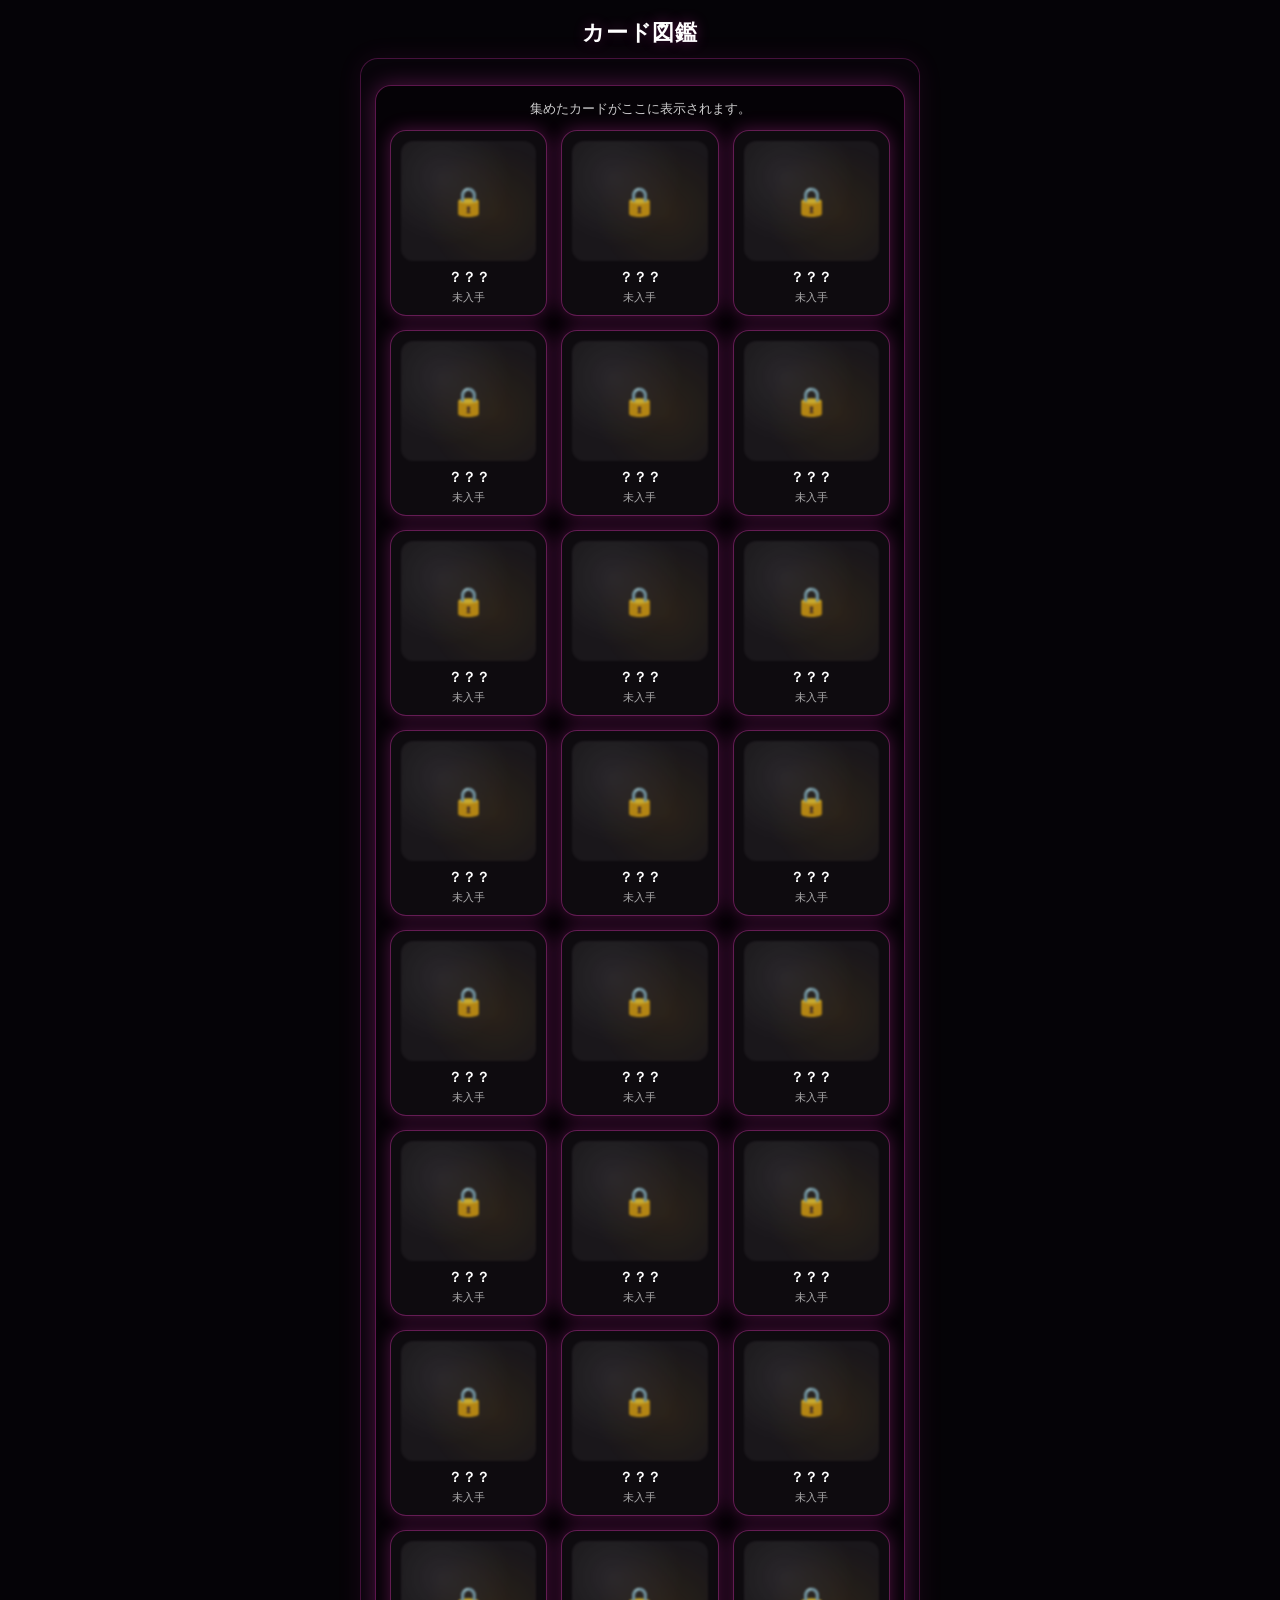
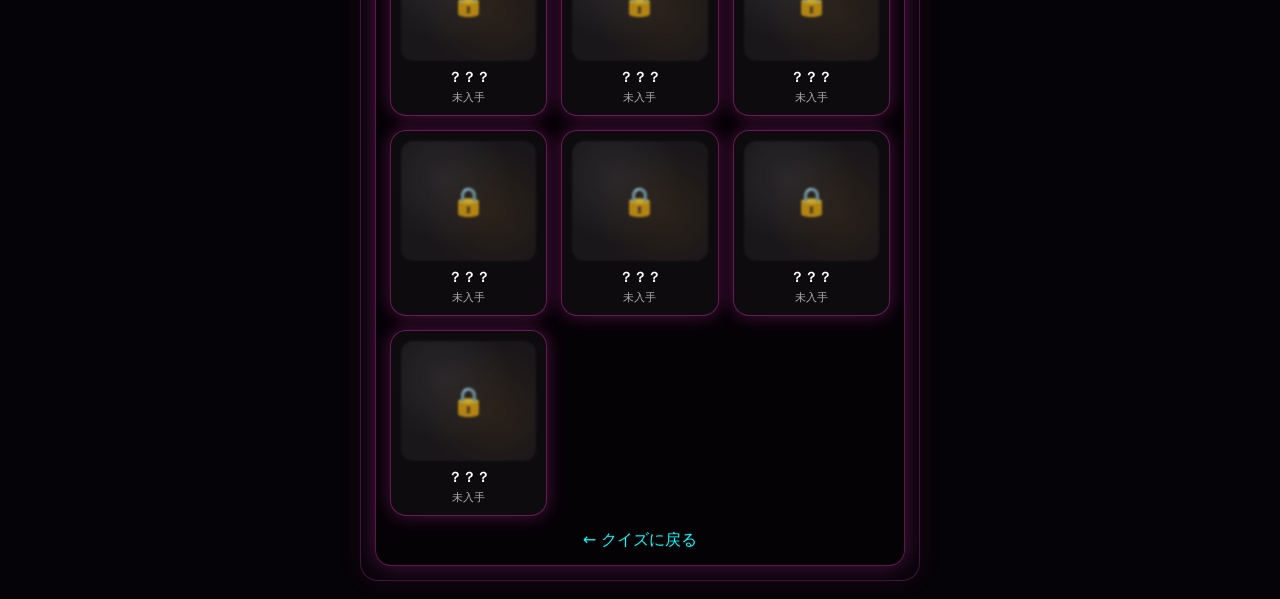
<file: collection.html>
<!DOCTYPE html>
<html lang="ja">
<head>
  <meta charset="UTF-8" />
  <meta name="viewport" content="width=device-width,initial-scale=1.0" />
  <title>カード図鑑</title>
  <link rel="stylesheet" href="./styles.css" />
</head>

<body>
  <h1>カード図鑑</h1>

  <div class="panel">
    <div class="panel-inner">

      <p style="opacity:.8;font-size:13px;margin:0 0 10px;">
        集めたカードがここに表示されます。
      </p>

      

      <!-- カード一覧 -->
      <div id="cardGrid" class="card-grid"></div>

      <!-- 戻るリンク -->
      <div style="margin-top:14px;">
        <a href="./index.html" style="color:#00ffff;text-decoration:none;">
          ← クイズに戻る
        </a>
      </div>

    </div>
  </div>

  <!-- 必ずこの順番で読み込む -->
  <script src="./csv.js"></script>
  <script src="./collection.js"></script>
</body>
</html>
</file>
<file: styles.css>
:root {
  /* ===== Background ===== */
  --bg0: #050405;   /* メイン背景（ほぼ黒） */
  --bg1: #0c0907;   /* パネル・カード用 */

  /* ===== Accent (Amber) ===== */
  --accent1: #ffb300; /* メインアンバー */
  --accent2: #ff8f00; /* 濃いアンバー */

  /* ===== Text ===== */
  --text: #ffffff;
  --text-sub: rgba(255,255,255,0.65);

  /* ===== Glow ===== */
  --glow: rgba(255,179,0,0.22);
  --glow-strong: rgba(255,179,0,0.45);

  /* ===== Border ===== */
  --border: rgba(255,179,0,0.35);
}


/* ===== Global image safety (prevents full-size blowups) ===== */
img{
  max-width:100%;
  height:auto;
  display:block;
}

*{ box-sizing:border-box; }
body{
  margin:0;
  font-family: "Segoe UI", system-ui, -apple-system, sans-serif;
  background: radial-gradient(1200px 700px at 50% 0%,
    rgba(255,179,0,0.06) 0%,
    rgba(0,0,0,0) 45%
  ), linear-gradient(180deg, var(--bg1), var(--bg0));
  color:#fff;
  text-align:center;
  -webkit-tap-highlight-color: transparent;
}

h1{
  margin:18px 0 10px;
  font-size:22px;
  letter-spacing:0.03em;
  text-shadow: 0 0 14px var(--glow);
}

.panel{
  width: 92%;
  max-width: 560px;
  margin: 0 auto 18px;
  border-radius: 18px;
  background: linear-gradient(180deg, rgba(255,255,255,0.06), rgba(255,255,255,0.03));
  border: 1px solid rgba(255,255,255,0.08);
  box-shadow:
    0 18px 40px rgba(0,0,0,0.55),
    inset 0 0 0 1px rgba(255,179,0,0.08);
  padding: 14px;
  position: relative;
  overflow: hidden;
}

/* ✅BGMボタンが横に伸びないよう、metaを固定レイアウトに */
#meta{
  display:flex;
  justify-content:space-between;
  align-items:flex-start;
  gap:12px;
  font-size:14px;
}

#metaLeft{
  display:flex;
  flex-direction:column;
  gap:6px;
  align-items:flex-start;
  flex: 1 1 auto;
  min-width: 0;
}

.mode-pill{
  display:inline-flex;
  align-items:center;
  justify-content:center;
  padding: 6px 10px;
  border-radius: 999px;
  border: 1px solid var(--border);
  background: rgba(0,0,0,0.30);
  box-shadow: 0 0 14px var(--glow);
  font-size: 12px;
  opacity: .95;
}

.panel-inner{
  border-radius: 16px;
  background: rgba(0,0,0,0.35);
  border: 1px solid var(--border);
  box-shadow: 0 0 22px var(--glow);
  padding: 14px;
  margin-top: 12px;
}

/* ✅ボタンが幅100%化しない/改行しない/伸びない */
.pill{
  flex: 0 0 auto;
  display: inline-flex;
  align-items: center;
  justify-content: center;
  white-space: nowrap;

  padding: 8px 14px;
  border-radius: 999px;
  border: 1px solid var(--border);
  background: rgba(0,0,0,0.35);
  color:#fff;
  box-shadow: 0 0 14px var(--glow);
  cursor:pointer;
}

.pill.on{
  border-color: var(--border);
  box-shadow: 0 0 18px var(--glow-strong);
}

.bgm-btn{
  width: 140px;
  max-width: 60vw;
  height: 44px;
  border-radius: 14px;
}

.question{
  font-size:18px;
  line-height:1.65;
  text-align:left;
  word-break: break-word;
}

.subline{
  margin-top: 8px;
  text-align:left;
  font-size: 12px;
  opacity: 0.75;
}

.q-gap{
  height: 12px;
}

.hl{
  color: #ffe66b;
  text-shadow:
    0 0 8px rgba(255, 230, 107, 0.75),
    0 0 16px rgba(255, 230, 107, 0.35);
  font-weight: 800;
}

#meterArea{
  text-align:left;
}

#meterText{
  display:flex;
  justify-content:space-between;
  gap:10px;
  font-size: 13px;
  margin-bottom: 10px;
  opacity: 0.92;
}

#meterOuter{
  width:100%;
  height: 22px;
  border-radius: 999px;
  background: rgba(255,255,255,0.07);
  overflow:hidden;
  border: 1px solid rgba(255,255,255,0.10);
}

#meterInner{
  height:100%;
  width:0%;
  border-radius: 999px;
  background: linear-gradient(90deg, rgba(255,179,0,0.75), rgba(255,143,0,0.35));
  box-shadow: 0 0 18px var(--glow);
  transition: width 220ms ease;
}

/* =====================================================
   ✅ TIMER BAR (Graphical remaining time)
   ===================================================== */
.timer-wrap{
  margin-top: 10px;
}

.timer-head{
  display:flex;
  justify-content:space-between;
  align-items:center;
  gap: 10px;
  margin-bottom: 8px;
  font-size: 12px;
  opacity: 0.92;
  letter-spacing: .06em;
}

.timer-title{
  opacity: .78;
}

.timer-text{
  font-variant-numeric: tabular-nums;
  opacity: .88;
}

.timer-outer{
  width:100%;
  height: 16px;
  border-radius: 999px;
  background: rgba(255,255,255,0.06);
  overflow:hidden;
  border: 1px solid var(--border);
  box-shadow: inset 0 0 0 1px rgba(255,255,255,0.03);
}

.timer-inner{
  height:100%;
  width:100%;
  border-radius: 999px;
  background: linear-gradient(90deg, rgba(255,179,0,0.75), rgba(255,143,0,0.35));
  box-shadow: 0 0 18px var(--glow);
  transition: width 120ms linear;
}

/* 残り5秒：軽い発光（SE無し） */
.timer-outer.warn{
  border-color: var(--border);
  box-shadow:
    0 0 18px var(--glow),
    0 0 40px rgba(255,179,0,0.10);
}

/* =====================================================
   ✅ TIME UP only: faint noise scanline
   （CSS 1ブロックで軽量に）
   ===================================================== */
#quiz.timeup-scan::after{
  content:"";
  position:absolute;
  inset:-40%;
  pointer-events:none;

  /* ✅見えやすさ優先：走査線＋薄いノイズ */
  background:
    repeating-linear-gradient(
      to bottom,
      rgba(255,255,255,0.12) 0px,
      rgba(255,255,255,0.12) 2px,
      rgba(0,0,0,0) 4px,
      rgba(0,0,0,0) 9px
    ),
    linear-gradient(
      90deg,
      rgba(255,255,255,0.03),
      rgba(255,179,0,0.06),
      rgba(255,255,255,0.03)
    );

  opacity: 0;
  mix-blend-mode: screen;
  filter: contrast(125%) brightness(110%);
  transform: translateY(-18px);
  animation: timeUpScan 900ms ease-out forwards;
}

@keyframes timeUpScan{
  0%   { opacity: 0;    transform: translateY(-22px); }
  18%  { opacity: 0.55; transform: translateY(-6px);  }
  55%  { opacity: 0.38; transform: translateY(10px);  }
  100% { opacity: 0;    transform: translateY(26px);  }
}


/* =====================================================
   ✅ status glitch (TIME UP時に一瞬だけ)
   ===================================================== */
@keyframes statusGlitch {
  0%   { transform: translate(0,0); text-shadow: none; opacity: 0.95; }
  15%  { text-shadow: 1px 0 rgba(255,179,0,0.55), -1px 0 rgba(255,255,255,0.25); }
  35%  { text-shadow: -1px 0 rgba(255,179,0,0.55), 1px 0 rgba(255,255,255,0.25); }
  60%  { text-shadow: 0 0 14px rgba(255,179,0,0.20); }
  100% { transform: translate(0,0); text-shadow: none; opacity: 0.95; }
}

.status.glitch{
  animation: statusGlitch 420ms ease-out;
}

#choicesArea{
  margin-top: 14px;
}

.choice{
  width: 100%;
  margin: 10px 0;
  padding: 16px 14px;
  border-radius: 18px;
  border: 1px solid var(--border);
  background: rgba(255,255,255,0.04);
  color:#fff;
  font-size: 18px;
  text-align:left;
  cursor:pointer;
  box-shadow: 0 0 18px var(--glow), inset 0 0 0 1px rgba(255,255,255,0.04);
  transition: transform 80ms ease, box-shadow 120ms ease, border-color 120ms ease;
}

.choice:active{
  transform: scale(0.985);
}

.choice:disabled{
  opacity: 0.85;
  cursor: default;
}

.choice.correct{
  border-color: rgba(80,255,130,0.55);
  box-shadow: 0 0 22px rgba(80,255,130,0.25);
  background: rgba(80,255,130,0.10);
}

.choice.wrong{
  border-color: rgba(255,80,80,0.55);
  box-shadow: 0 0 22px rgba(255,80,80,0.25);
  background: rgba(255,80,80,0.10);
}

.status{
  min-height: 24px;
  margin-top: 10px;
  font-size: 15px;
  opacity: 0.95;
}

#controls{
  display:flex;
  justify-content:space-between;
  gap:12px;
  margin-top: 14px;
}

.ctrl{
  width: 50%;
  padding: 14px;
  border-radius: 16px;
  border: 1px solid var(--border);
  background: rgba(0,0,0,0.35);
  color:#fff;
  font-size: 16px;
  cursor:pointer;
  box-shadow: 0 0 18px var(--glow);
}

.ctrl:disabled{
  opacity: 0.4;
  cursor: default;
}

#hint{
  margin: 10px 0 0;
  font-size: 12px;
  opacity: 0.65;
  text-align:left;
}

/* ===== Effects ===== */
@keyframes flashGood {
  0%   { box-shadow: 0 0 0 rgba(0,255,255,0); }
  20%  { box-shadow: 0 0 60px rgba(255,179,0,0.25), inset 0 0 50px rgba(255,179,0,0.10); }
  100% { box-shadow: 0 0 0 rgba(0,255,255,0); }
}
.flash-good{
  animation: flashGood 260ms ease-out;
}

@keyframes shake {
  0% { transform: translateX(0); }
  15% { transform: translateX(-6px); }
  30% { transform: translateX(6px); }
  45% { transform: translateX(-5px); }
  60% { transform: translateX(5px); }
  75% { transform: translateX(-3px); }
  100% { transform: translateX(0); }
}
.shake{
  animation: shake 260ms ease-out;
}

@keyframes pulseNext {
  0% { box-shadow: 0 0 0 rgba(0,255,255,0); }
  40% { box-shadow: 0 0 22px rgba(255,179,0,0.25); }
  100% { box-shadow: 0 0 0 rgba(0,255,255,0); }
}
.pulse-next{
  animation: pulseNext 500ms ease-out;
}

/* =====================================================
   START SCREEN - Cyber Console (NEW)
   ===================================================== */
.start-screen{
  position: fixed;
  inset: 0;
  display: flex;
  justify-content: center;
  align-items: center;
  padding: 18px;
  background:
    radial-gradient(circle at 50% 35%, rgba(255,179,0,0.10) 0%, rgba(0,0,0,0) 55%),
    radial-gradient(circle at 50% 40%, #0b1020 0%, #05060b 55%, #000 100%);
  z-index: 9999;
}

.hub{
  width: min(92vw, 560px);
  border-radius: 18px;
  background: linear-gradient(180deg, rgba(255,255,255,0.06), rgba(255,255,255,0.03));
  border: 1px solid var(--border);
  box-shadow:
    0 24px 60px rgba(0,0,0,0.65),
    inset 0 0 0 1px rgba(255,179,0,0.08);
  padding: 14px;
  text-align: left;
}

.hub-bar{
  display:flex;
  justify-content: space-between;
  align-items: center;
  gap: 12px;
  padding: 6px 8px 10px;
}

.hub-title{
  font-weight: 900;
  letter-spacing: .08em;
  font-size: 13px;
  opacity: .92;
}

.hub-status{
  display:flex;
  align-items:center;
  gap: 8px;
  font-size: 12px;
  opacity: .85;
  letter-spacing: .06em;
}

.hub-dot{
  width: 8px;
  height: 8px;
  border-radius: 50%;
  background: var(--accent1);
  box-shadow: 0 0 14px var(--glow);
}

.hub-grid{
  display: grid;
  grid-template-columns: 1fr 1fr;
  gap: 10px;
  padding: 0 6px 6px;
}

.hub-card{
  display:block;
  text-decoration: none;
  color: #fff;
  padding: 14px 12px;
  border-radius: 16px;
  border: 1px solid var(--border);
  background: rgba(0,0,0,0.35);
  box-shadow: 0 0 18px var(--glow);
  cursor: pointer;
  user-select: none;
  transition: transform 80ms ease, box-shadow 140ms ease, border-color 140ms ease;
  min-height: 86px;
}

.hub-card:active{
  transform: scale(0.99);
}

.hub-card:hover{
  border-color: var(--border);
  box-shadow: 0 0 22px var(--glow-strong);
}

.hub-card.primary{
  background: linear-gradient(180deg, rgba(255,179,0,0.14), rgba(0,0,0,0.35));
  border-color: var(--border);
}

.hub-card.exit{
  border-color: rgba(255, 213, 74, 0.30);
  box-shadow: 0 0 16px rgba(255, 213, 74, 0.12);
}
.hub-card.exit:hover{
  border-color: rgba(255, 213, 74, 0.55);
  box-shadow: 0 0 22px rgba(255, 213, 74, 0.20);
}

.hub-main{
  font-weight: 900;
  font-size: 16px;
  letter-spacing: .03em;
}

.hub-sub{
  margin-top: 6px;
  font-size: 12px;
  opacity: .72;
  letter-spacing: .06em;
}

.start-hidden{
  position: absolute;
  width: 1px;
  height: 1px;
  padding: 0;
  margin: -1px;
  overflow: hidden;
  clip: rect(0,0,0,0);
  white-space: nowrap;
  border: 0;
}

@media (max-width: 420px){
  .hub-grid{ grid-template-columns: 1fr; }
}

/* =====================================================
   Result Overlay / Card effects / Collection CSS
   ===================================================== */
.result-overlay{
  position: fixed;
  inset: 0;
  display: flex;
  align-items: center;
  justify-content: center;
  padding: 18px;
  background: rgba(0,0,0,0.82);
  backdrop-filter: blur(2px);
  z-index: 9998;
  opacity: 0;
  pointer-events: none;
  transition: opacity 160ms ease;
  overflow-y: auto;
  -webkit-overflow-scrolling: touch;
}

.result-overlay.show{
  opacity: 1;
  pointer-events: auto;
}

.result-card{
  width: min(92vw, 560px);
  border-radius: 18px;
  background: rgba(5,8,14,0.96);
  border: 1px solid var(--border);
  box-shadow:
    0 24px 60px rgba(0,0,0,0.65),
    0 0 26px var(--glow);
  padding: 16px;
  text-align:left;
  max-height: calc(100vh - 36px);
  overflow-y: auto;
  -webkit-overflow-scrolling: touch;
}

.result-head{
  display:flex;
  align-items: baseline;
  justify-content: space-between;
  gap: 12px;
  margin-bottom: 10px;
}

.result-title{
  font-size: 18px;
  font-weight: 900;
  letter-spacing: .04em;
}

.result-rate{
  font-size: 13px;
  opacity: .85;
}

.stars{
  display:flex;
  gap: 6px;
  margin: 10px 0 8px;
}

.star{
  font-size: 22px;
  opacity: .25;
  filter: drop-shadow(0 0 0 rgba(255,230,107,0));
  transform: scale(1);
  transition: opacity 120ms ease, transform 120ms ease, filter 160ms ease;
}

.star.on{
  opacity: 1;
  color: #ffe66b;
  filter: drop-shadow(0 0 10px rgba(255,230,107,0.55));
}

.star.pop{
  transform: scale(1.18);
}

.result-summary{
  font-size: 14px;
  line-height: 1.5;
  margin: 10px 0;
  padding: 10px;
  border-radius: 14px;
  background: rgba(255,255,255,0.04);
  border: 1px solid rgba(255,255,255,0.06);
}

.result-details{
  font-size: 13px;
  opacity: .92;
  line-height: 1.6;
}

.result-actions{
  display:flex;
  gap: 10px;
  margin-top: 14px;
}

.result-actions .ctrl{
  flex: 1 1 0;
  width: auto;
}

.review{
  margin-top: 12px;
  border-top: 1px solid rgba(255,255,255,0.08);
  padding-top: 12px;
}

.rv-item{
  margin-top: 10px;
  padding: 10px;
  border-radius: 14px;
  background: rgba(255,255,255,0.03);
  border: 1px solid var(--border);
}

.rv-q{
  font-size: 13px;
  line-height: 1.5;
  margin-bottom: 8px;
}

.rv-choices{
  display:grid;
  gap: 6px;
}

.rv-choice{
  padding: 8px 10px;
  border-radius: 12px;
  border: 1px solid rgba(255,255,255,0.08);
  background: rgba(0,0,0,0.25);
  font-size: 13px;
}

.rv-choice.is-correct{
  border-color: rgba(80,255,130,0.35);
  box-shadow: 0 0 16px rgba(80,255,130,0.15);
}

.rv-choice.is-selected{
  border-color: rgba(255,80,80,0.35);
  box-shadow: 0 0 16px rgba(255,80,80,0.15);
}

/* === Card Reward Effect === */
.card-effect {
  position: fixed;
  inset: 0;
  pointer-events: none;
  z-index: 10000;
  opacity: 0;
  animation: cardFxFade 0.9s ease-out forwards;
}

.card-effect .card-effect-glow {
  position: absolute;
  inset: -20%;
  transform: scale(0.9);
  filter: blur(2px);
  background: radial-gradient(circle at 50% 55%, rgba(255, 215, 0, 0.40), transparent 65%);
  animation: cardFxGlow 0.9s ease-out forwards;
}

/* rarity color variants */
.card-effect.r3 .card-effect-glow {
  background: radial-gradient(circle at 50% 55%, rgba(255, 215, 0, 0.28), transparent 68%);
}
.card-effect.r4 .card-effect-glow {
  background: radial-gradient(circle at 50% 55%, rgba(160, 120, 255, 0.30), transparent 68%);
}
.card-effect.r5 .card-effect-glow {
  background: radial-gradient(circle at 50% 55%, rgba(255,179,0,0.34), transparent 66%);
}

/* ★5だけ演出時間を伸ばす */
.card-effect.r5{
  animation-duration: 1.4s;
}

/* ★5だけ光を巨大化＋強化 */
.card-effect.r5 .card-effect-glow{
  filter: blur(1px);
  animation: cardFxGlow5 1.4s ease-out forwards;
}

/* ★5だけ “リング拡散” を追加 */
.card-effect.r5::after{
  content:"";
  position:absolute;
  inset:0;
  border-radius:50%;
  border: 2px solid rgba(255,179,0,0.55);
  transform: scale(0.6);
  opacity:0;
  animation: cardFxRing 1.4s ease-out forwards;
}

.card-effect::before{
  content: "";
  position: absolute;
  inset: 0;
  background:
    radial-gradient(circle, rgba(255,255,255,0.35) 0 2px, transparent 3px) 10% 30%/140px 140px,
    radial-gradient(circle, rgba(255,255,255,0.25) 0 2px, transparent 3px) 70% 20%/160px 160px,
    radial-gradient(circle, rgba(255,255,255,0.20) 0 2px, transparent 3px) 30% 80%/180px 180px;
  opacity: 0;
  animation: cardFxSpark 0.9s ease-out forwards;
}

@keyframes cardFxGlow5{
  0%   { opacity:0; transform:scale(0.75); }
  25%  { opacity:1; transform:scale(1.10); }
  60%  { opacity:0.9; transform:scale(1.28); }
  100% { opacity:0; transform:scale(1.45); }
}

@keyframes cardFxRing{
  0%   { opacity:0; transform:scale(0.55); }
  30%  { opacity:0.8; transform:scale(0.95); }
  100% { opacity:0; transform:scale(1.65); }
}

@keyframes cardFxFade {
  0%   { opacity: 0; }
  15%  { opacity: 1; }
  100% { opacity: 0; }
}

@keyframes cardFxGlow {
  0%   { opacity: 0; transform: scale(0.85); }
  30%  { opacity: 1; transform: scale(1.03); }
  100% { opacity: 0; transform: scale(1.12); }
}

@keyframes cardFxSpark {
  0%   { opacity: 0; transform: translateY(6px); }
  30%  { opacity: 0.8; }
  100% { opacity: 0; transform: translateY(-10px); }
}

/* Card reveal block inside result overlay */
.card-reward {
  display: grid;
  grid-template-columns: 96px 1fr;
  gap: 12px;
  align-items: center;
  margin-top: 12px;
  padding: 10px 12px;
  border-radius: 14px;
  background: rgba(255,255,255,0.06);
  border: 1px solid rgba(255,255,255,0.10);
}

.card-reward img {
  width: 96px;
  height: 96px;
  object-fit: contain;
  border-radius: 12px;
  box-shadow: 0 10px 30px rgba(0,0,0,0.25);
  background: rgba(0,0,0,0.18);
}

.card-reward .card-name {
  font-weight: 800;
  letter-spacing: 0.02em;
}

.card-reward .card-meta {
  opacity: 0.75;
  margin-top: 2px;
  font-size: 0.92em;
}

@media (max-width: 420px){
  .card-reward{
    grid-template-columns: 1fr;
    justify-items: start;
  }
  .card-reward img{
    width: 100%;
    height: auto;
    max-height: 220px;
  }
}

/* =====================================================
   Card Collection Page
   ===================================================== */
.card-grid{
  display:grid;
  grid-template-columns: repeat(auto-fit, minmax(140px, 1fr));
  gap: 14px;
  margin-top: 12px;
}

.card-item{
  border-radius: 16px;
  padding: 10px;
  background: rgba(255,255,255,0.04);
  border: 1px solid var(--border);
  box-shadow: 0 0 18px var(--glow);
  text-align:center;
  position: relative;
}

.card-item img{
  width: 100%;
  height: 140px;
  object-fit: contain;
  border-radius: 12px;
  background: rgba(0,0,0,0.25);
}

.card-item-name{
  margin-top: 8px;
  font-weight: 900;
  font-size: 14px;
}

.card-item-count{
  margin-top: 3px;
  font-size: 12px;
  opacity: .75;
}

/* ★5 only: Blue-Silver Pulse */
@keyframes pulseR5 {
  0% {
    box-shadow:
      0 0 14px rgba(255,179,0,0.18),
      0 0 36px rgba(255,179,0,0.10);
  }
  45% {
    box-shadow:
      0 0 26px rgba(255,179,0,0.40),
      0 0 80px rgba(255,179,0,0.22);
  }
  100% {
    box-shadow:
      0 0 14px rgba(255,179,0,0.18),
      0 0 36px rgba(255,179,0,0.10);
  }
}

.card-item.rarity-5{
  border-color: rgba(255,179,0,0.70);
  animation: pulseR5 1.9s ease-in-out infinite;
}

@media (prefers-reduced-motion: reduce){
  .card-item.rarity-5{ animation: none; }
}

/* Locked Card */
.card-locked .locked-img{
  width:100%;
  height:120px;
  border-radius: 12px;
  background: rgba(255,255,255,0.05);
  filter: blur(1px);
  position: relative;
  overflow: hidden;
}

.card-locked .locked-img::after{
  content:"🔒";
  position:absolute;
  inset:0;
  display:flex;
  justify-content:center;
  align-items:center;
  font-size: 28px;
  opacity: 0.75;
}

.card-locked .locked-img::before{
  content:"";
  position:absolute;
  inset:0;
  background:
    radial-gradient(circle at 30% 30%, rgba(255,255,255,0.10), transparent 55%),
    radial-gradient(circle at 70% 60%, rgba(255,179,0,0.10), transparent 60%);
  opacity: .7;
}

.card-link{
  display:block;
  color:inherit;
  text-decoration:none;
}

.card-link:active{
  transform: scale(0.99);
}

.card-hint{
  font-size: 11px;
  opacity: 0.65;
  margin-top: 3px;
}

.card-item-rarity{
  margin-top: 4px;
  font-size: 13px;
  letter-spacing: 0.08em;
  color: #ffe66b;
  text-shadow: 0 0 10px rgba(255,230,107,0.45);
}

.card-item-detail{
  margin-top: 4px;
  font-size: 12px;
  opacity: 0.75;
  color: rgba(255,179,0,0.85);
}
.card-item-detail:hover{
  opacity: 1;
}

.rarity-3{
  border-color: rgba(255,215,80,0.25);
}

.rarity-4{
  border-color: rgba(180,120,255,0.42);
  box-shadow: 0 0 18px rgba(180,120,255,0.16);
}

.rarity-5{
  border-color: rgba(255,179,0,0.55);
  box-shadow: 0 0 26px rgba(255,179,0,0.22);
}

.rarity-5 img{
  filter: drop-shadow(0 0 10px rgba(255,179,0,0.35));
}

/* ✅開始後に start-screen が戻ってこない安全策 */
.start-screen.is-gone{
  display:none !important;
  pointer-events:none !important;
}

#quiz{
  position: relative;
  overflow: hidden;
}

#countdownOverlay{
  position: fixed;
  inset: 0;
  display: flex;
  align-items: center;
  justify-content: center;
  background: rgba(0,0,0,.65);
  backdrop-filter: blur(6px);
  z-index: 9999;
}

#countdownOverlay .countdown-num{
  font-size: clamp(64px, 12vw, 140px);
  font-weight: 900;
  letter-spacing: .06em;
  color: #fff;
  text-shadow:
    0 0 18px var(--glow-strong),
    0 0 30px var(--glow);
  transform: scale(1);
  opacity: .98;
}

#countdownOverlay .countdown-num.pop{
  animation: cdPop .28s ease-out;
}

@keyframes cdPop{
  0%{ transform: scale(.85); filter: blur(.6px); opacity: .7; }
  100%{ transform: scale(1); filter: blur(0); opacity: 1; }
}


/* ===== Timer (10s) ===== */
#timerArea{
  padding: 6px 6px 10px;
}
#timerText{
  display:flex;
  justify-content:space-between;
  align-items:center;
  gap:8px;
  font-size:12px;
  color: rgba(255,255,255,0.65);
  margin-bottom:8px;
}
#timerOuter{
  width:100%;
  height:10px;
  border-radius:999px;
  background: rgba(255,255,255,0.05);
  border: 1px solid rgba(255,255,255,0.05);
  overflow:hidden;
}
#timerInner{
  height:100%;
  width:100%;
  background: linear-gradient(90deg, rgba(255,61,207,0.85), rgba(255,20,147,0.9));
  box-shadow: 0 0 14px rgba(255,61,207,0.35);
}

/* ===== Answer input feedback ===== */
.answer-input.correct{
  border-color: rgba(0,255,170,0.75) !important;
  box-shadow: 0 0 26px rgba(0,255,170,0.28), inset 0 0 0 1px rgba(255,255,255,0.06) !important;
}
.answer-input.wrong{
  border-color: rgba(255,80,120,0.75) !important;
  box-shadow: 0 0 26px rgba(255,80,120,0.24), inset 0 0 0 1px rgba(255,255,255,0.06) !important;
}

/* ===== Countdown (restore richer look) ===== */
#countdownOverlay{
  position: fixed;
  inset: 0;
  display: none; /* JS sets flex */
  align-items: center;
  justify-content: center;
  z-index: 1001;
  background:
    radial-gradient(900px 600px at 50% 35%, rgba(255,61,207,0.20), transparent 60%),
    rgba(0,0,0,0.62);
  backdrop-filter: blur(8px);
  -webkit-backdrop-filter: blur(8px);
}
#countdownOverlay .countdown-num{
  font-size: 104px;
  font-weight: 900;
  letter-spacing: .06em;
  color: #fff;
  text-shadow:
    0 0 14px rgba(255,61,207,0.35),
    0 0 34px rgba(255,61,207,0.55),
    0 0 60px rgba(255,20,147,0.35);
  filter: drop-shadow(0 0 18px rgba(255,61,207,0.35));
  transform: translateZ(0);
}
#countdownOverlay .countdown-num.pop{
  animation: cdPop .85s ease both;
}
@keyframes cdPop{
  0%   { transform: scale(0.88); opacity: 0.0; }
  18%  { transform: scale(1.00); opacity: 1.0; }
  100% { transform: scale(1.10); opacity: 0.0; }
}


#timerArea{padding:6px 6px 10px;}
#timerText{display:flex;justify-content:space-between;align-items:center;gap:8px;font-size:12px;color:rgba(255,255,255,0.65);margin-bottom:8px;}
#timerOuter{width:100%;height:10px;border-radius:999px;background:rgba(255,255,255,0.05);border:1px solid rgba(255,255,255,0.05);overflow:hidden;}
#timerInner{height:100%;width:100%;background:linear-gradient(90deg, rgba(255,61,207,0.85), rgba(255,20,147,0.9));box-shadow:0 0 14px rgba(255,61,207,0.35);}

.answer-input.correct{border-color:rgba(0,255,170,0.75)!important;box-shadow:0 0 26px rgba(0,255,170,0.28), inset 0 0 0 1px rgba(255,255,255,0.06)!important;}
.answer-input.wrong{border-color:rgba(255,80,120,0.75)!important;box-shadow:0 0 26px rgba(255,80,120,0.24), inset 0 0 0 1px rgba(255,255,255,0.06)!important;}

/* ===== Kanji-Y Quiz theme overrides (black + pink glow) ===== */

html, body{
  background: #050307 !important;
  color: #ffffff !important;
}

/* Start screen */
.start-screen{
  background: radial-gradient(1200px 700px at 50% 30%, rgba(255,61,207,0.18), transparent 60%),
              radial-gradient(900px 600px at 70% 10%, rgba(203,255,92,0.08), transparent 55%),
              #050307 !important;
}
.hub{
  background: rgba(10, 5, 14, 0.68) !important;
  border: 1px solid rgba(255,61,207,0.28) !important;
  box-shadow: 0 0 28px rgba(255,61,207,0.10) !important;
}
.hub-card.primary{
  background: linear-gradient(180deg, rgba(255,61,207,0.16), rgba(0,0,0,0.18)) !important;
  border: 1px solid rgba(255,61,207,0.35) !important;
  box-shadow: 0 0 22px rgba(255,61,207,0.14) !important;
}
.hub-dot{
  background: #ff3dcf !important;
  box-shadow: 0 0 14px rgba(255,61,207,0.7) !important;
}

/* Quiz panel */
.panel, #quiz{
  background: rgba(10, 5, 14, 0.60) !important;
  border: 1px solid rgba(255,61,207,0.25) !important;
  box-shadow: 0 0 26px rgba(255,61,207,0.08) !important;
}

/* Highlight inside 【】 */
.hl{
  color: #ffe1f6 !important;
  text-shadow: 0 0 14px rgba(255,61,207,0.55);
}

/* Answer input: large + decorated */
.answer-input, #answerInput{
  width: 100% !important;
  min-height: 52px !important;
  padding: 12px 14px !important;
  font-size: 20px !important;
  border-radius: 14px !important;
  background: rgba(0,0,0,0.35) !important;
  border: 1px solid rgba(255,61,207,0.35) !important;
  color: #fff !important;
  box-shadow: 0 0 22px rgba(255,61,207,0.12), inset 0 0 0 1px rgba(255,255,255,0.04) !important;
}
.answer-input:focus, #answerInput:focus{
  outline: none !important;
  border-color: rgba(255,61,207,0.65) !important;
  box-shadow: 0 0 34px rgba(255,61,207,0.22), inset 0 0 0 1px rgba(255,255,255,0.06) !important;
}

/* correct/wrong glow */
.answer-input.correct, #answerInput.correct{
  border-color: rgba(0,255,170,0.75) !important;
  box-shadow: 0 0 26px rgba(0,255,170,0.28), inset 0 0 0 1px rgba(255,255,255,0.06) !important;
}
.answer-input.wrong, #answerInput.wrong{
  border-color: rgba(255,80,120,0.75) !important;
  box-shadow: 0 0 26px rgba(255,80,120,0.24), inset 0 0 0 1px rgba(255,255,255,0.06) !important;
}

/* Timer bar */
#timerArea{ padding: 6px 6px 10px; }
#timerText{
  display:flex; justify-content:space-between; align-items:center; gap:8px;
  font-size:12px; color: rgba(255,255,255,0.65); margin-bottom:8px;
}
#timerOuter{
  width:100%; height:10px; border-radius:999px;
  background: rgba(255,255,255,0.05);
  border: 1px solid rgba(255,255,255,0.05);
  overflow:hidden;
}
#timerInner{
  height:100%; width:100%;
  background: linear-gradient(90deg, rgba(255,61,207,0.85), rgba(255,20,147,0.9));
  box-shadow: 0 0 14px rgba(255,61,207,0.35);
}

/* Countdown richer */
#countdownOverlay{
  position: fixed; inset: 0; display: none;
  align-items: center; justify-content: center;
  z-index: 1001;
  background:
    radial-gradient(900px 600px at 50% 35%, rgba(255,61,207,0.20), transparent 60%),
    rgba(0,0,0,0.62);
  backdrop-filter: blur(8px);
  -webkit-backdrop-filter: blur(8px);
}
#countdownOverlay .countdown-num{
  font-size: 104px;
  font-weight: 900;
  letter-spacing: .06em;
  color: #fff;
  text-shadow:
    0 0 14px rgba(255,61,207,0.35),
    0 0 34px rgba(255,61,207,0.55),
    0 0 60px rgba(255,20,147,0.35);
  filter: drop-shadow(0 0 18px rgba(255,61,207,0.35));
}
#countdownOverlay .countdown-num.pop{ animation: cdPop .85s ease both; }
@keyframes cdPop{
  0%   { transform: scale(0.88); opacity: 0.0; }
  18%  { transform: scale(1.00); opacity: 1.0; }
  100% { transform: scale(1.10); opacity: 0.0; }
}

/* ===== kanji-y theme variables ===== */
:root{
  --accent1: #ff3dcf;
  --accent2: #ff1493;
  --glow: rgba(255,61,207,0.28);
  --glow-strong: rgba(255,61,207,0.55);
  --border: rgba(255,61,207,0.35);
}
</file>
